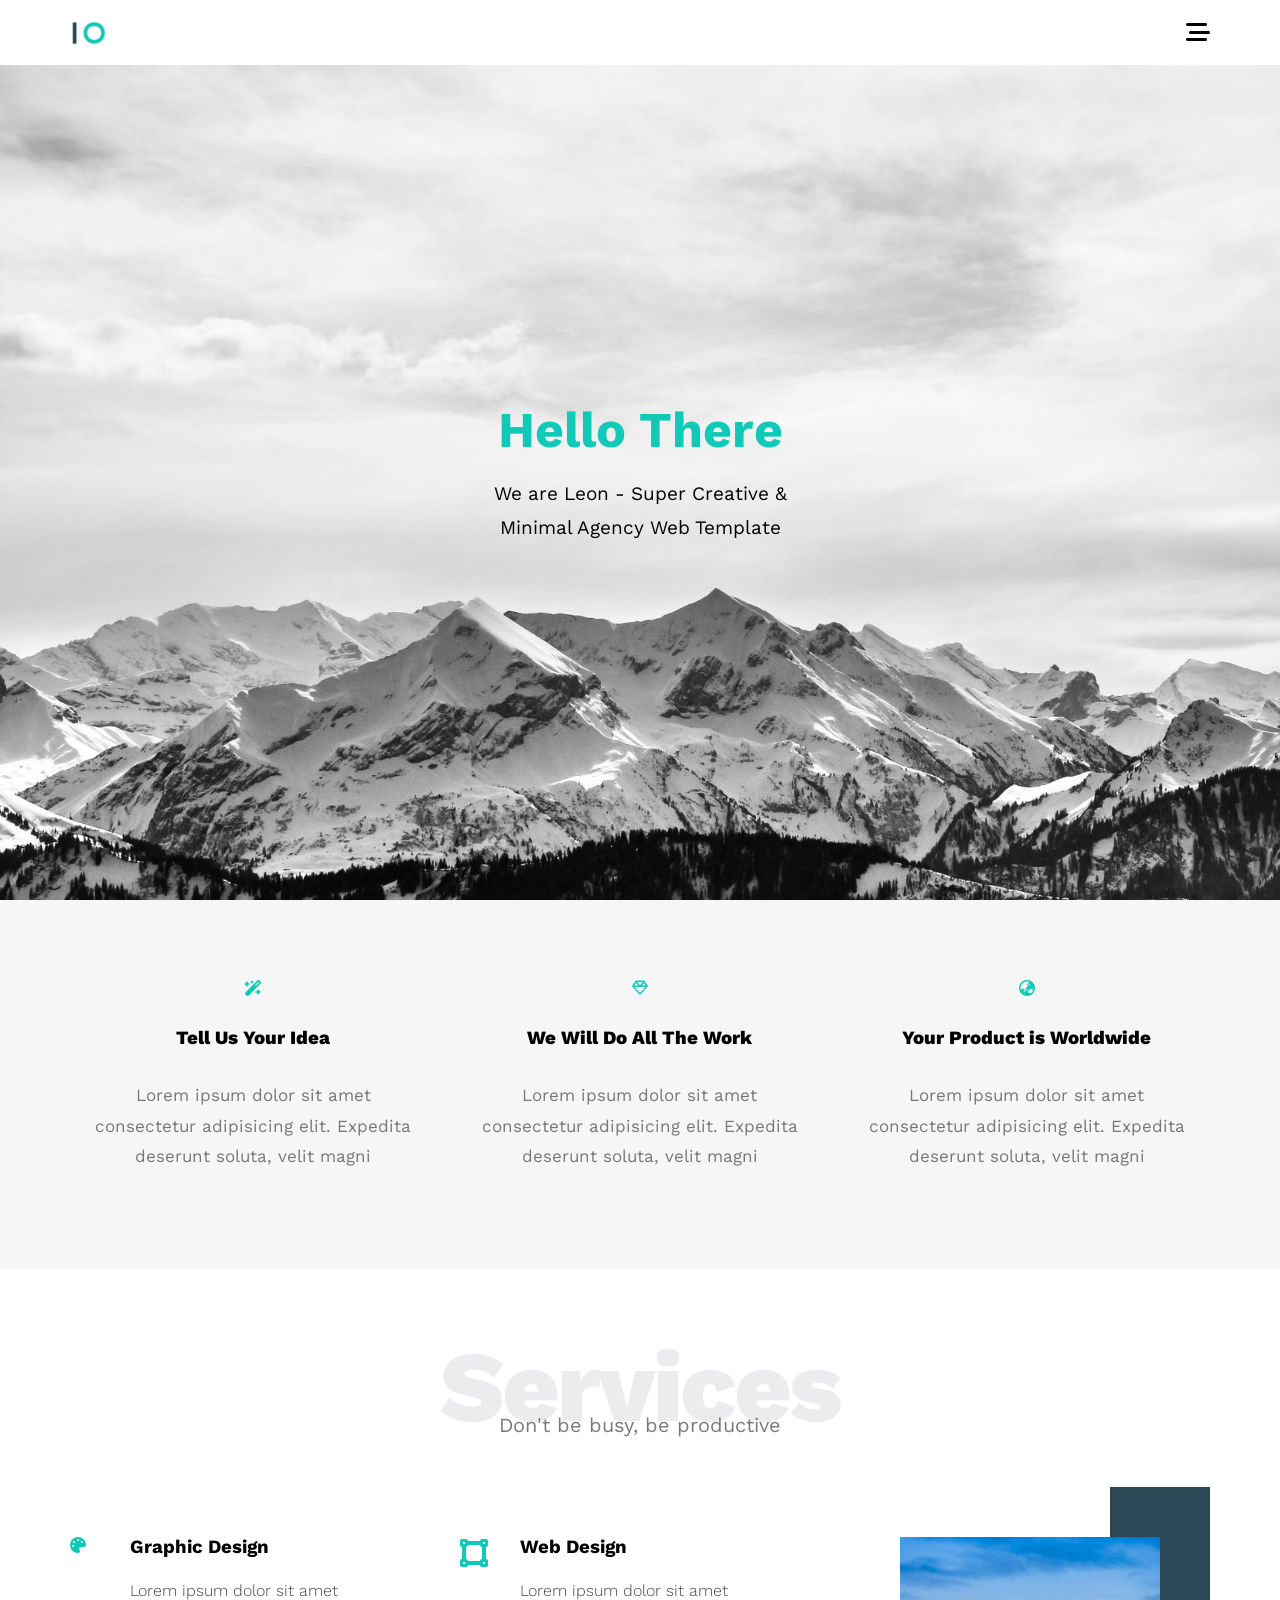
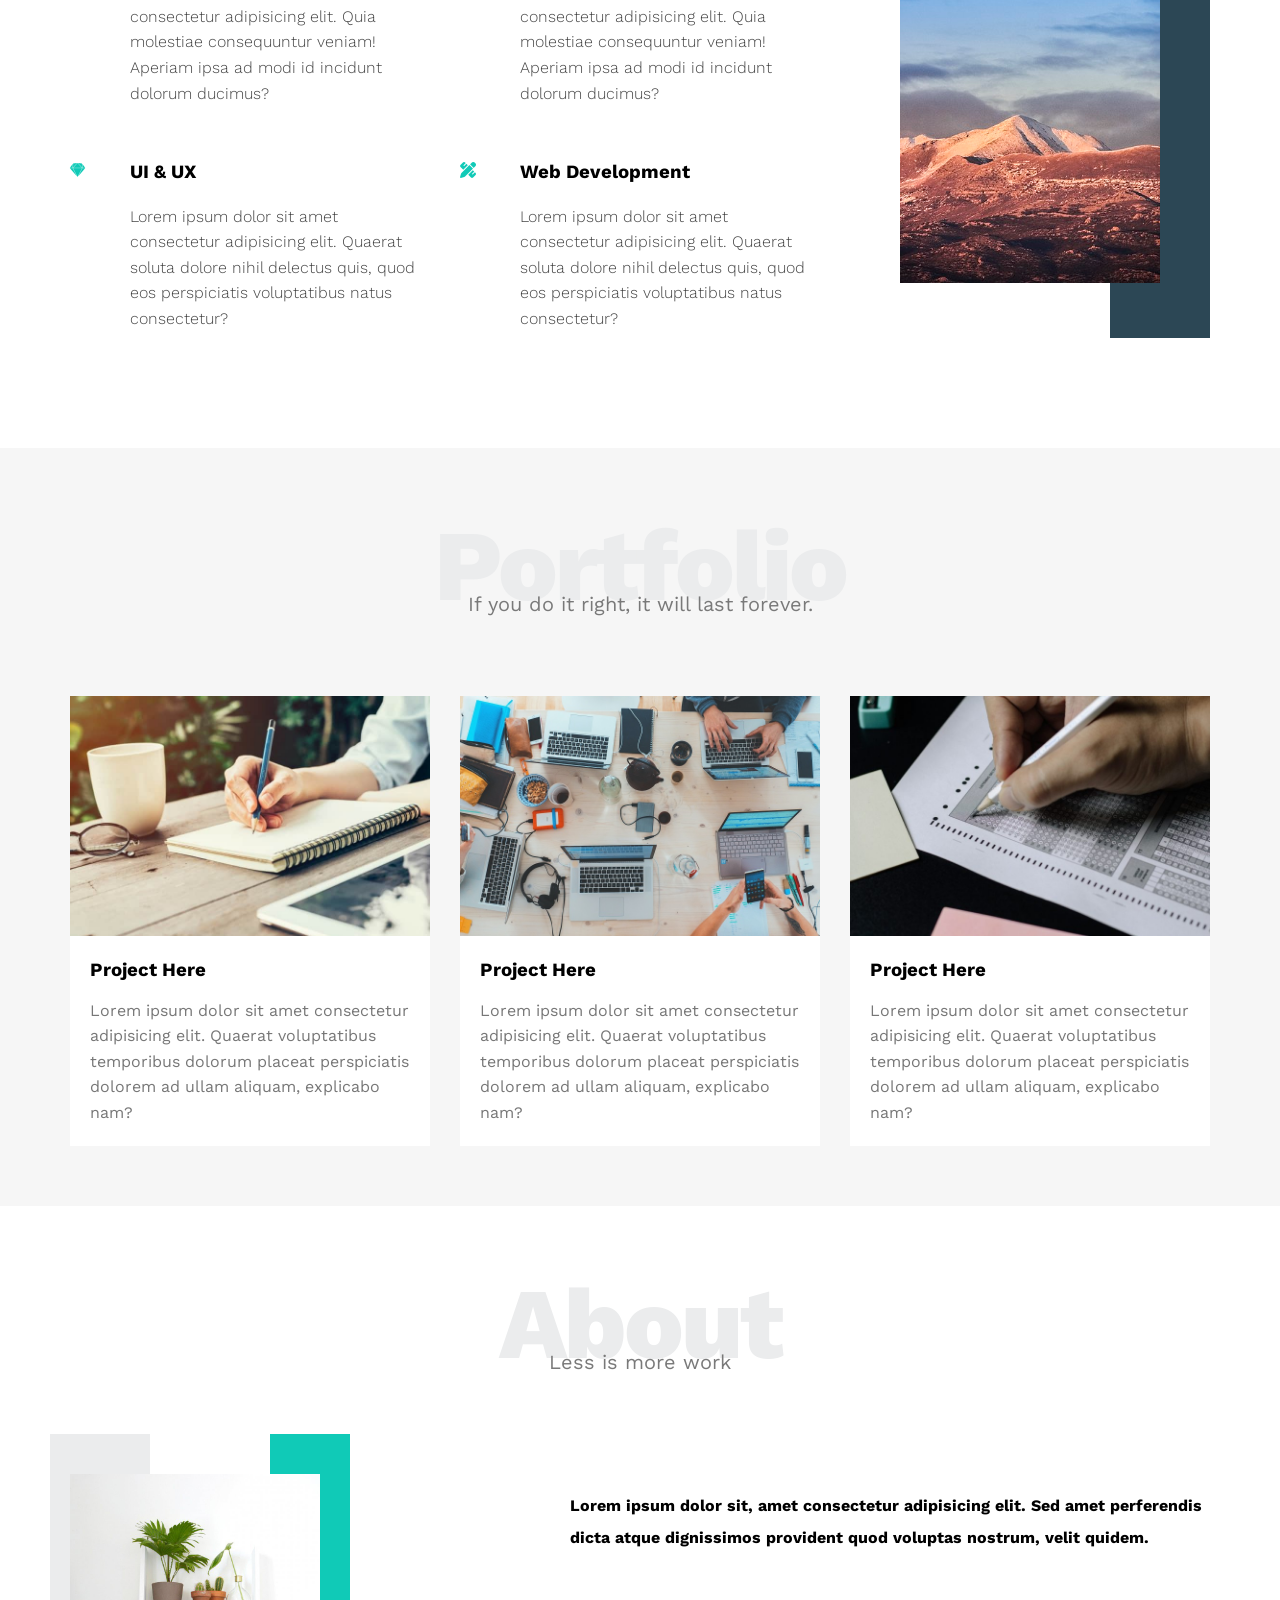
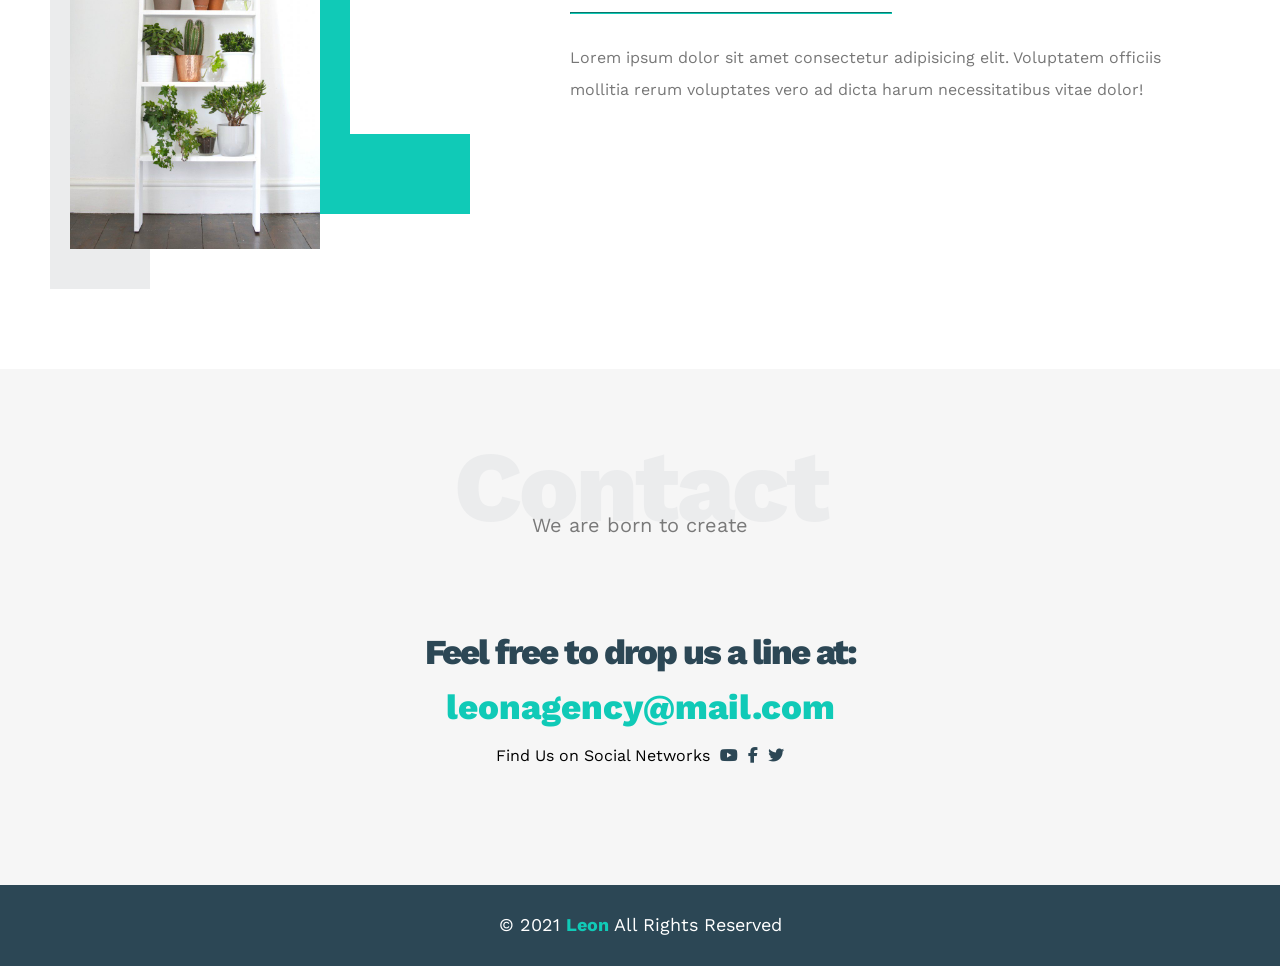
<file: index.html>
<!DOCTYPE html>
<html lang="en">

<head>
    <meta charset="UTF-8">
    <meta name="viewport" content="width=device-width, initial-scale=1.0">
    <title>Leon Template One</title>
    <!-- Render All Elements Normally -->
    <link rel="stylesheet" href="css/normalize.css">
    <!-- Font Awesome Library -->
    <link rel="stylesheet" href="css/all.min.css">
    <!-- Main Template CSS -->
    <link rel="stylesheet" href="css/leon.css">
    <!-- Google Work Sans Font -->
    <link rel="preconnect" href="https://fonts.googleapis.com">
    <link rel="preconnect" href="https://fonts.gstatic.com" crossorigin>
    <link href="https://fonts.googleapis.com/css2?family=Work+Sans:ital,wght@0,100..900;1,100..900&display=swap"
        rel="stylesheet">
</head>

<body>
    <!-- Start Header -->
    <div class="header">
        <div class="container">
            <img class="logo" src="images/logo.png" alt="">
            <div class="links">
                <i class="fa-solid fa-bars-staggered"></i>
                <ul>
                    <li><a href="#services">Services</a></li>
                    <li><a href="#portfolio">Portfolio</a></li>
                    <li><a href="#about">About</a></li>
                    <li><a href="#contact">Contact</a></li>
                </ul>
            </div>
        </div>
    </div>
    <!-- End Header -->
    <!-- Start Landing  -->
    <div class="landing">
        <div class="intro-text">
            <h1>Hello There</h1>
            <p>We are Leon - Super Creative & Minimal Agency Web Template</p>
        </div>
    </div>
    <!-- End Landing  -->
    <!-- Start Features -->
    <div class="features">
        <div class="container">
            <div class="feat">
                <i class="fa-solid fa-wand-magic-sparkles"></i>
                <h3>Tell Us Your Idea</h3>
                <p>Lorem ipsum dolor sit amet consectetur adipisicing elit. Expedita deserunt soluta, velit magni</p>
            </div>
            <div class="feat">
                <i class="fa-regular fa-gem"></i>
                <h3>We Will Do All The Work</h3>
                <p>Lorem ipsum dolor sit amet consectetur adipisicing elit. Expedita deserunt soluta, velit magni</p>
            </div>
            <div class="feat">
                <i class="fa-solid fa-earth-asia"></i>
                <h3>Your Product is Worldwide</h3>
                <p>Lorem ipsum dolor sit amet consectetur adipisicing elit. Expedita deserunt soluta, velit magni</p>
            </div>
        </div>
    </div>
    <!-- End Features -->
    <!-- Start Services -->
    <div class="services" id="services">
        <div class="container">
            <h2 class="special-heading">Services</h2>
            <p>Don't be busy, be productive</p>
            <div class="services-content">
                <div class="col">
                    <!-- Start Service -->
                    <div class="srv">
                        <i class="fa-solid fa-palette"></i>
                        <div class="text">
                            <h3>Graphic Design</h3>
                            <p>Lorem ipsum dolor sit amet consectetur adipisicing elit. Quia molestiae consequuntur
                                veniam! Aperiam ipsa ad modi id incidunt dolorum ducimus?</p>
                        </div>
                    </div>
                    <div class="srv">
                        <i class="fa-brands fa-sketch"></i>
                        <div class="text">
                            <h3>UI & UX</h3>
                            <p>Lorem ipsum dolor sit amet consectetur adipisicing elit. Quaerat soluta dolore nihil
                                delectus quis, quod eos perspiciatis voluptatibus natus consectetur?</p>
                        </div>
                    </div>
                    <!-- End Service -->

                </div>
                <div class="col">
                    <!-- Start Service -->
                    <div class="srv">
                        <i class="fas fa-vector-square fa-2x"></i>
                        <div class="text">
                            <h3>Web Design</h3>
                            <p>Lorem ipsum dolor sit amet consectetur adipisicing elit. Quia molestiae consequuntur
                                veniam! Aperiam ipsa ad modi id incidunt dolorum ducimus?</p>
                        </div>
                    </div>
                    <div class="srv">
                        <i class="fa-solid fa-pen-ruler"></i>
                        <div class="text">
                            <h3>Web Development</h3>
                            <p>Lorem ipsum dolor sit amet consectetur adipisicing elit. Quaerat soluta dolore nihil
                                delectus quis, quod eos perspiciatis voluptatibus natus consectetur?</p>
                        </div>
                    </div>
                    <!-- End Service -->

                </div>
                <div class="col">
                    <div class="image image-column">
                        <img src="images/services.jpg" alt="">
                    </div>
                </div>
            </div>
        </div>
    </div>
    <!-- End Services -->
    <!-- Start Portfolio -->
    <div class="portfolio" id="portfolio">
        <div class="container">
            <h2 class="special-heading">Portfolio</h2>
            <p>If you do it right, it will last forever.</p>
            <div class="portfolio-content">
                <div class="card">
                    <img src="images/portfolio-1.jpg" alt="">
                    <div class="info">
                        <h3>Project Here</h3>
                        <p>Lorem ipsum dolor sit amet consectetur adipisicing elit. Quaerat voluptatibus temporibus
                            dolorum placeat perspiciatis dolorem ad ullam aliquam, explicabo nam?</p>
                    </div>
                </div>
                <div class="card">
                    <img src="images/portfolio-2.jpg" alt="">
                    <div class="info">
                        <h3>Project Here</h3>
                        <p>Lorem ipsum dolor sit amet consectetur adipisicing elit. Quaerat voluptatibus temporibus
                            dolorum placeat perspiciatis dolorem ad ullam aliquam, explicabo nam?</p>
                    </div>
                </div>
                <div class="card">
                    <img src="images/portfolio-3.jpg" alt="">
                    <div class="info">
                        <h3>Project Here</h3>
                        <p>Lorem ipsum dolor sit amet consectetur adipisicing elit. Quaerat voluptatibus temporibus
                            dolorum placeat perspiciatis dolorem ad ullam aliquam, explicabo nam?</p>
                    </div>
                </div>
            </div>
        </div>
    </div>
    <!-- End Portfolio -->
    <!-- Start About -->
    <div class="about" id="about">
        <div class="container">
            <h2 class="special-heading">About</h2>
            <p>Less is more work</p>
            <div class="about-content">
                <div class="image">
                    <img src="images/about.jpg" alt="">
                </div>
                <div class="text">
                    <p>Lorem ipsum dolor sit, amet consectetur adipisicing elit. Sed amet perferendis dicta atque
                        dignissimos provident quod voluptas nostrum, velit quidem.</p>
                    <hr>
                    <p>Lorem ipsum dolor sit amet consectetur adipisicing elit. Voluptatem officiis mollitia rerum
                        voluptates vero ad dicta harum necessitatibus vitae dolor!</p>
                </div>
            </div>
        </div>
    </div>
    <!-- End About -->
    <!-- Start Contact -->
    <div class="contact" id="contact">
        <div class="container">
            <h2 class="special-heading">Contact</h2>
            <p>We are born to create</p>
            <div class="info">
                <p class="label">Feel free to drop us a line at:</p>
                <a href="mailto:leonagency@mail.com?subject=Contact" class="link">leonagency@mail.com</a>
                <div class="social">
                    Find Us on Social Networks
                    <i class="fa-brands fa-youtube"></i>
                    <i class="fa-brands fa-facebook-f"></i>
                    <i class="fa-brands fa-twitter"></i>
                </div>
            </div>
        </div>
    </div>
    <!-- End Contact -->
    <!-- Start Footer -->
    <div class="footer">
        &copy; 2021 <span>Leon</span> All Rights Reserved
    </div>
    <!-- End Footer -->
</body>

</html>
</file>
<file: css/leon.css>
/* Start Variables */
:root {
    --main-color: #10cab7;
    --secondary-color: #2c4755;
    --section-padding: 60px;
    --section-background: #f6f6f6;
}

/* End Variables */


/* Start Global Rules */

* {
    box-sizing: border-box;
    -moz-box-sizing: border-box;
    -webkit-box-sizing: border-box;
}

html {
    scroll-behavior: smooth;
}

body {
    font-family: "Work Sans", sans-serif;
}


.container {
    margin-left: auto;
    margin-right: auto;
    padding-left: 15px;
    padding-right: 15px;
}

/* Small */
@media (min-width: 768px) {
    .container {
        width: 750px;
    }
}

/* Medium  */
@media (min-width: 992px) {
    .container {
        width: 970px;
    }
}

/* Large  */
@media (min-width: 1200px) {
    .container {
        width: 1170px;
    }
}

/* End Global Rules */

/* Start Components */
.special-heading {
    color: #ebeced;
    font-size: 100px;
    text-align: center;
    font-weight: 800;
    letter-spacing: -3px;
    margin: 0;
}

.special-heading+p {
    margin: -30px 0 0;
    font-size: 20px;
    text-align: center;
    color: #797979;
}

@media (max-width: 767px) {
    .special-heading {
        font-size: 60px;

    }

    .special-heading+p {
        margin-top: -20px;
    }
}

/* End Components */

/* Start Header */

.header {
    padding: 20px;
}

.header .container {
    display: flex;
    justify-content: space-between;
    align-items: center;
}

.header .logo {
    width: 60px;
}

.header .fa-bars-staggered {
    font-size: x-large;
}

.header .links {
    position: relative;
}

.header .links:hover ul {
    display: block;
}


.header .links ul {
    list-style: none;
    margin: 0;
    padding: 0;
    background-color: var(--section-background);
    position: absolute;
    right: -5px;
    min-width: 200px;
    top: calc(100% + 10px);
    display: none;
    z-index: 1;
}

.header .links ul::before {
    content: "";
    border-width: 10px;
    border-style: solid;
    border-color: transparent transparent var(--section-background) transparent;
    position: absolute;
    right: 5px;
    top: -19px;
}

.header .links ul li a {
    display: block;
    padding: 15px;
    text-decoration: none;
    color: #333;
    transition: 0.3s;
}

.header .links ul li a:hover {
    padding-left: 25px;
}

.header .links ul li:not(:last-child) a {
    border-bottom: 1px solid #ddd;
}

/* End Header */

/* Start Landing */
.landing {
    position: relative;
    background-image: url(../images/landing.jpg);
    background-size: cover;
    height: calc(100vh - 65.39px);
}

.landing .intro-text {
    position: absolute;
    left: 50%;
    top: 50%;
    text-align: center;
    transform: translate(-50%, -50%);
    width: 320px;
    max-width: 100%;
}

.landing .intro-text h1 {
    margin: 0;
    font-weight: bold;
    font-size: 50px;
    color: var(--main-color);
}

.landing .intro-text p {
    font-size: 19px;
    line-height: 1.8;
}

/* End Landing */

/* Start Features */
.features {
    padding-top: var(--section-padding);
    padding-bottom: var(--section-padding);
    background-color: var(--section-background);
}


.features .container {
    display: grid;
    grid-template-columns: repeat(auto-fill, minmax(300px, 1fr));
    gap: 20px;
}

.features .feat {
    padding: 20px;
    text-align: center;
}

.features .feat i {
    color: var(--main-color);
}

.features .feat h3 {
    font-weight: 800;
    margin: 30px 0;
}


.features .feat p {
    color: var(--main-color);
    line-height: 1.8;
    color: #777;
    font-size: 17px;
}


/* End Features */

/* Start Services */
.services {
    padding-top: var(--section-padding);
    padding-bottom: var(--section-padding);
}

.services .services-content {
    display: grid;
    grid-template-columns: repeat(auto-fill, minmax(300px, 1fr));
    gap: 30px;
    margin-top: 100px;
}

.services .services-content .srv {
    display: flex;
    margin-bottom: 40px;
}

@media (max-width: 767px) {
    .services .services-content .srv {
        flex-direction: column;
        text-align: center;
    }
}

.services .services-content .srv i {
    color: var(--main-color);
    flex-basis: 60px;
}

.services .services-content .srv .text {
    flex: 1;
}

.services .services-content .srv .text h3 {
    margin: 0 0 20px;
}

.services .services-content .srv .text p {
    color: #444;
    font-weight: 300;
    line-height: 1.6;
}

.services .services-content .image {
    text-align: center;
    position: relative;
}

.services .services-content .image::before {
    content: '';
    background-color: var(--secondary-color);
    width: 100px;
    height: calc(100% + 100px);
    top: -50px;
    position: absolute;
    right: 0;
    z-index: -1;
}

.services .services-content .image img {
    width: 260px;
}

@media (max-width: 1199px) {
    .image-column {
        display: none;
    }
}

/* End Services */

/* Start Portfolio */
.portfolio {
    padding-top: var(--section-padding);
    padding-bottom: var(--section-padding);
    background-color: var(--section-background);
}

.portfolio .portfolio-content {
    display: grid;
    grid-template-columns: repeat(auto-fill, minmax(300px, 1fr));
    gap: 30px;
    margin-top: 80px;
}

.portfolio .portfolio-content .card {
    background-color: white;
}

.portfolio .portfolio-content .card img {
    max-width: 100%;
}

.portfolio .portfolio-content .card .info {
    padding: 20px;
}

.portfolio .portfolio-content .card .info h3 {
    margin: 0;
}

.portfolio .portfolio-content .card .info p {
    color: #777;
    line-height: 1.6;
    margin-bottom: 0;
}

/* End Portfolio */

/* Start About */
.about {
    padding-top: var(--section-padding);
    padding-bottom: calc(var(--section-padding) + 60px);
}

.about .about-content {
    margin-top: 100px;
    display: flex;
    flex-wrap: wrap;
    justify-content: space-between;
}

@media (max-width: 991px) {
    .about .about-content {
        flex-direction: column;
        text-align: center;
    }
}

.about .about-content .image {
    position: relative;
    width: 250px;
    height: 375px;
}

@media (max-width: 991px) {

    .about .about-content .image {
        margin: 0 auto 60px;
    }
}

.about .about-content .image::before {
    content: "";
    position: absolute;
    background-color: #ebeced;
    width: 100px;
    height: calc(100% + 80px);
    top: -40px;
    left: -20px;
    z-index: -1;
}

.about .about-content .image::after {
    content: "";
    position: absolute;
    width: 120px;
    height: 300px;
    border-left: 80px solid var(--main-color);
    border-bottom: 80px solid var(--main-color);
    z-index: -1;
    right: -150px;
    top: -40px;

}

@media (max-width: 991px) {

    .about .about-content .image::before,
    .about .about-content .image::after {
        display: none;
    }
}

.about .about-content .image img {
    max-width: 100%;
}


.about .about-content .text {
    flex-basis: calc(100% - 500px);
}

.about .about-content .text p:first-of-type {
    font-weight: bold;
    line-height: 2;
    margin-bottom: 50px;
}

.about .about-content .text hr {
    width: 50%;
    display: inline-block;
    border-color: var(--main-color);
}

.about .about-content .text p:last-of-type {
    line-height: 2;
    color: #777;
}

/* End About */

/* Start Contact */
.contact {
    padding-top: var(--section-padding);
    padding-bottom: var(--section-padding);
    background-color: var(--section-background);
}

.contact .info {
    padding-top: var(--section-padding);
    padding-bottom: var(--section-padding);
    text-align: center;
}

.contact .info .label {
    font-size: 35px;
    font-weight: 800;
    color: var(--secondary-color);
    letter-spacing: -2px;
    margin-bottom: 15px;
}

.contact .info .link {
    display: block;
    font-size: 35px;
    font-weight: 800;
    color: var(--main-color);
    text-decoration: none;
}

.contact .info .social {
    display: flex;
    justify-content: center;
    margin-top: 20px;
    font-size: 16px;
}

.contact .info .social i {
    margin-left: 10px;
    color: var(--secondary-color);
}

@media (max-width: 767px) {
    .contact .info .label {
        font-size: 25px;
    }

    .contact .info .link {
        font-size: 25px;
    }
}

/* End Contact */

/* Start Footer */
.footer {
    background-color: var(--secondary-color);
    color: white;
    padding: 30px 10px;
    text-align: center;
    font-size: 18px;
}

.footer span {
    font-weight: bold;
    color: var(--main-color);
}

/* End Footer */
</file>
